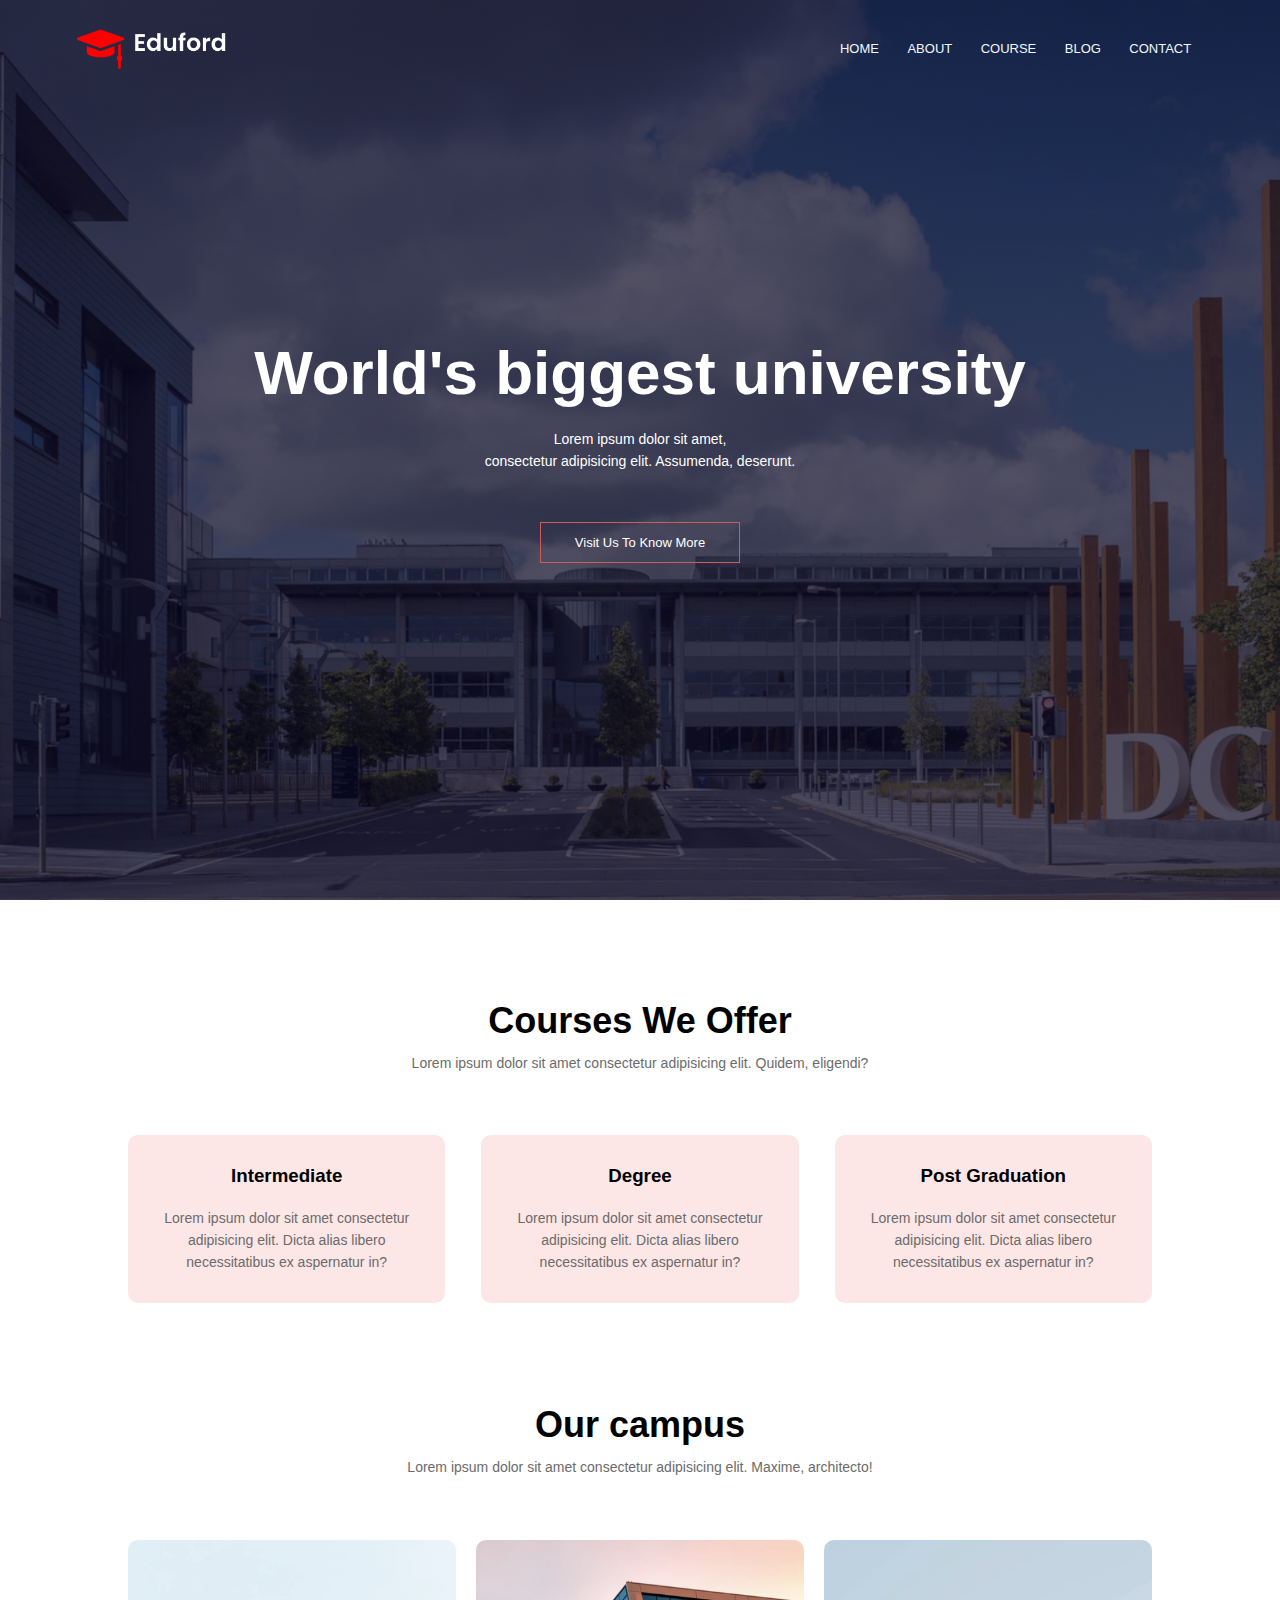
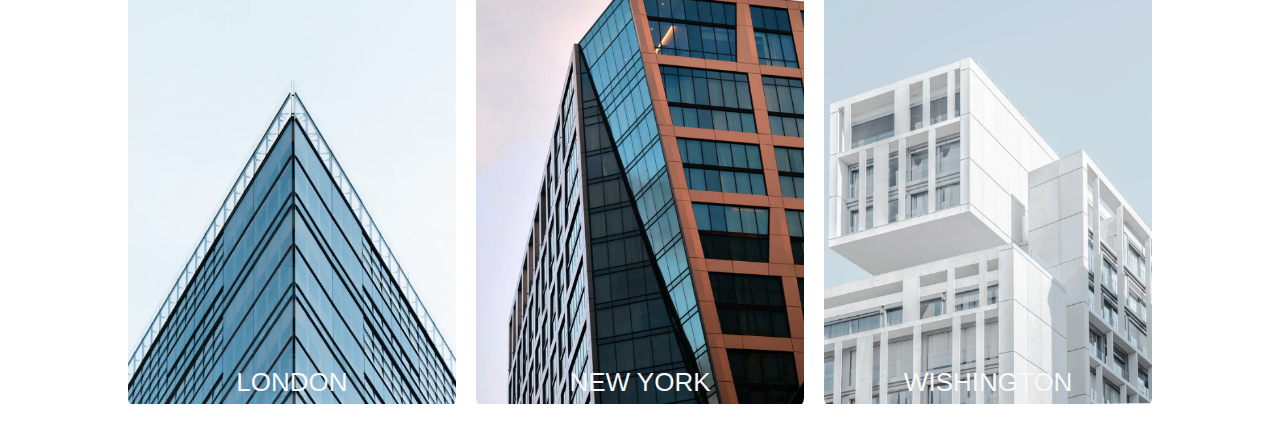
<file: index.html>
<!DOCTYPE html>
<html lang="en">
<head>
    <meta charset="UTF-8">
    <meta name="viewport" content="width=device-width, initial-scale=1.0">
    <title>CollageDetail</title>
    <link rel="stylesheet" href="style.css">
</head>
<body>
    <!------------------------      HEADER     ----------------------------------------------->
    <section class="header">
        <!-- nav bar -->
        <nav>
            <a href="index.html"><img src="images/logo.png"></a>
            <div class="nav-links" id="navLinks">
                <img src="images/close-icon.png" alt="" class="icon icon1" onclick="hideMenu()">
                <ul>
                    <li><a href="">HOME</a></li>
                    <li><a href="">ABOUT </a></li>
                    <li><a href="">COURSE</a></li>
                    <li><a href="">BLOG</a></li> 
                   <li><a href="">CONTACT</a></li> 
                </ul>
            </div>
            <img src="images/menu-icon.png" alt="" class="icon icon2" onclick="showMenu()">

        </nav>

        <!----- text section ----->
        <div class="text-box">
            <h1> World's biggest university</h1>
            <p>Lorem ipsum dolor sit amet, <br>
                consectetur adipisicing elit. Assumenda, deserunt.</p>
            <a href="" class="text-sec-btn">Visit Us To Know More</a>
        </div>
    </section>
    <!-----------------------      COURSES    --------------------------------->
    <section class="course">
        <h1>Courses We Offer</h1>
        <p>Lorem ipsum dolor sit amet consectetur adipisicing elit. Quidem, eligendi?</p>
        <div class="row">
            <div class="course-col">
                <h3>Intermediate</h3>
                <p>Lorem ipsum dolor sit amet consectetur adipisicing elit. Dicta alias libero necessitatibus ex aspernatur in?</p>
            </div>

            <div class="course-col">
                <h3>Degree</h3>
                <p>Lorem ipsum dolor sit amet consectetur adipisicing elit. Dicta alias libero necessitatibus ex aspernatur in?</p>
            </div>

            <div class="course-col">
                <h3>Post Graduation</h3>
                <p>Lorem ipsum dolor sit amet consectetur adipisicing elit. Dicta alias libero necessitatibus ex aspernatur in?</p>
            </div>
        </div>

    </section>

    <!-----------------------------  Campus Section   -------------------------------------->
    <section class="campus">

        <h1>Our campus</h1>
        <p>Lorem ipsum dolor sit amet consectetur adipisicing elit. Maxime, architecto!</p>

        <div class="row">
            <div class="campus-col">
                <img src="images/london.png" alt="">
                <div class="layer">
                   <h3> LONDON</h3>
                </div>
            </div>
            <div class="campus-col">
                <img src="images/newyork.png" alt="">
                <div class="layer">
                    <h3>NEW YORK</h3>
                </div>
                
            </div>
            <div class="campus-col">
                <img src="images/washington.png" alt="">
                <div class="layer">
                   <h3> WISHINGTON</h3>
                </div>
            </div>
        </div>
        
    </section>
 


    <!-------------------------- JAVASCRIPT    ---------------------------------->
    <script>
        var navLinks = document.getElementById("navLinks");

        function showMenu(){
            navLinks.style.right = "0";
        }
        function hideMenu(){
            navLinks.style.right = "-200px";
        }
    </script>
</body>
</html>
</file>
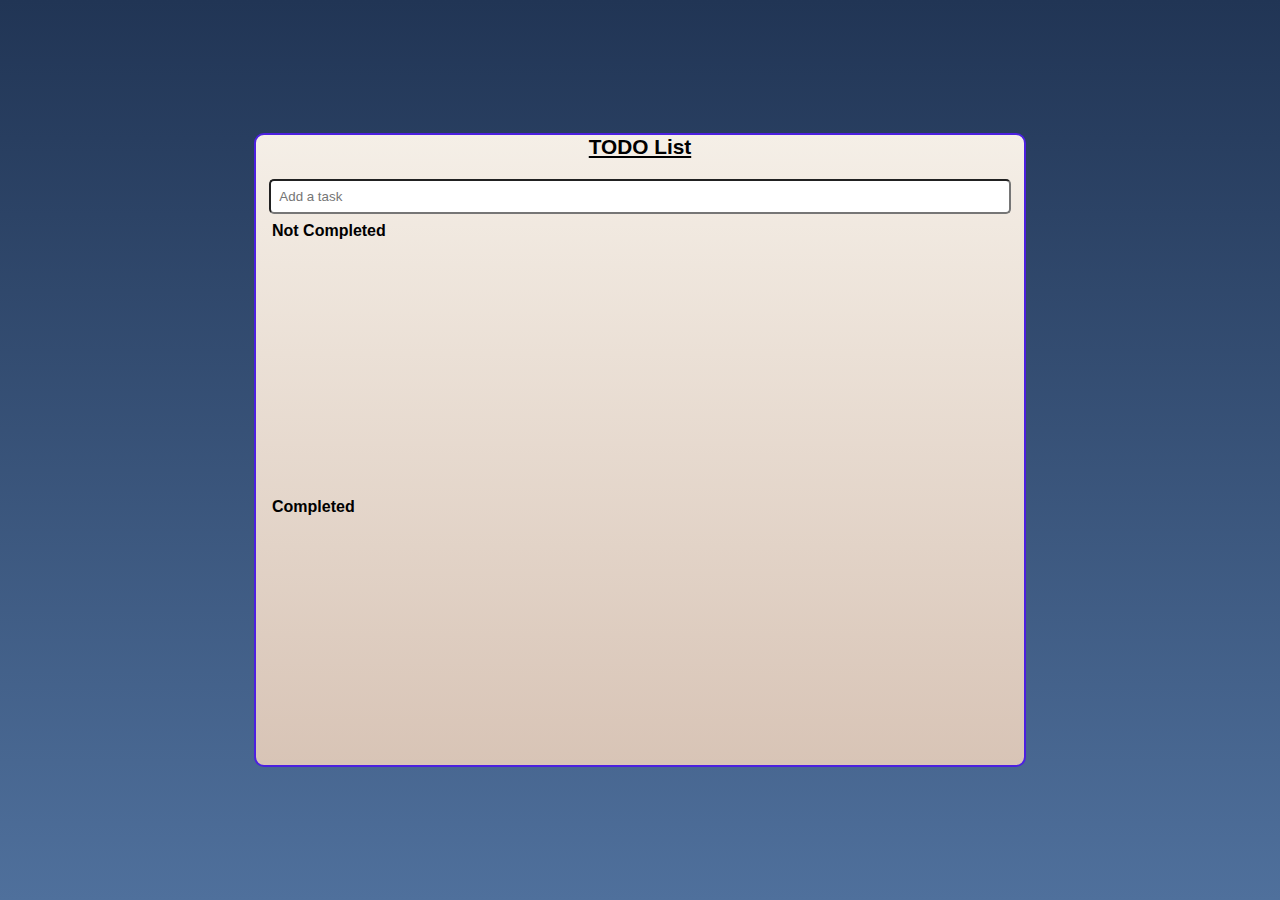
<file: OCTANET-Task-2/index.html>
<!DOCTYPE html>
<html lang="en">
<head>
    <meta charset="UTF-8">
    <meta name="viewport" content="width=device-width, initial-scale=1.0">
    <title>To-Do-List</title>
    <link rel="stylesheet" href="Style.css">
    <link rel="stylesheet" href="https://cdnjs.cloudflare.com/ajax/libs/font-awesome/4.7.0/css/font-awesome.min.css">
    
</head>
<body>
    
    <div class="main">

        <div class="head"><u>TODO List</u></div>
        
        <input type="text" class="txtb" placeholder="Add a task">
<!-- 
        <input type="number" class="num" placeholder="Set Priority from 1 to 5">
        <button class="btn">Enter</button> -->

        <div class="not_completed">
            <h4>Not Completed         
            </h4>
            <div class="task">
               
            </div>
                
        </div>
        <div class="completed">
            <h4>Completed</h4>
        </div>
    </div>
    <script src="https://ajax.googleapis.com/ajax/libs/jquery/3.6.4/jquery.min.js"></script>
    <script src="index.js" charset="UTF-8"></script>
</body>
</html>
</file>
<file: style.css>
*{
    margin:0px;
    padding: 0px;
    font-family: sans-serif;
}
.header{

    min-height: 100vh;
    width: 100%;
    background-image: linear-gradient(rgba(9,4,30,0.7),rgba(9,4,30,0.7)), 
     url(images/banner.png);
    background-position: center;
    background-size: cover;
    position: relative;
}
/* HEADER ----------- NAV SECTION */

nav{
    display:flex;
    padding: 2% 6%;
    justify-content: space-between;
    align-items: center;
}
nav img{
     width:150px;
}
.nav-links{
    flex:1;
    text-align: right;
}
.nav-links ul li{
    list-style:none;
    display:inline-block;
    padding: 8px 12px;
    position: relative;
}
.nav-links ul li a{
    text-decoration: none;
    color: aliceblue;
    font-size: 13px;
    font-family: sans-serif;
}
.nav-links ul li::after{
    content:"";
    width:0;
    height:2px;
    background:indianred;
    display:block;
    margin:auto;
    transition: 0.5s;
}
.nav-links ul li:hover::after{
    width: 100%;
}

/* HEADER ----------- TEXT SECTION */
.text-box{
    width:90%;
    color:#fff;
    position :absolute;
    top:50%;
    left:50%;
    transform:translate(-50%,-50%);
    text-align: center;    
}
.text-box h1{
    font-size: 62px;
}
.header p{
    margin:10px 0 40px;
    font-size: 14px;
    color:#fff;
}
.text-sec-btn{
    text-decoration: none;
    display: inline-block;
    border: 1.5px solid indianred;
    color: #fff;
    padding: 12px 34px;
    font-size: 13px;
    background: transparent;
    position: relative;
    cursor: pointer;
    
}
.text-sec-btn:hover{
    border: #fff solid;
    background-color: indianred;
    transition: 1s;
}
.icon1{
    width:15px;
    height:15px;
}
.icon2{
    width:20px;
    height:20px;
}
nav .icon{
    display:none;
}

/* ADDING MEDIA QUERRY... */
@media (max-width:700px) {
    
    .text-box h1{
        font-size: 20px;
    }
    .nav-links ul li{
        display:block;
    }
    .nav-links{
        position: absolute;
        background-color: indianred;
        height: 100vh;
        width:200px;
        top:0;
        right:-200px;
        text-align: left;
        z-index:2;
        transition: 1s;
    }
    nav .icon{
        display:block;
        margin:10px;
        font-size:22px;
        cursor:pointer;
    }
    .nav-links ul{
        padding: 30px;
    }
}
/* -----------   course section          ---------- */

.course{
    width:80%;
    margin: auto;
    text-align: center;
    padding-top: 100px;
}
h1{
    font-size: 36px;
    font-weight: 600;
}
p{
    color:#6b6b6b;
    font-size: 14px;
    font-weight: 300;
    line-height: 22px;
    padding: 10px;
    
}
.row{
    margin-top: 5%;
    display: flex;
    justify-content: space-between;
}
.course-col{
    flex-basis:31%;
    background: #fde6e6;
    border-radius: 10px;
    margin-bottom: 5%;
    padding: 20px 12px;
    box-sizing: border-box;
    transition:.5s;
}
h3{
    text-align: center;
    font-weight: 600;
    margin:10px 0;
}
.course-col:hover{
    box-shadow:0 0 20px 0px rgba(0,0,0,0.5);
}

/* ADDING MEDIA QUERRY... */

@media (max-width: 700px){
    .row{
        flex-direction: column;
    }
}

/* ----------------------    CAMPUS SECTION           ----------------------------------------- */

.campus{
    width: 80%;
    margin: auto;
    text-align:center;
    padding-top: 50px;

}
.campus-col{
    flex-basis:32%;
    border-radius: 10px;
    margin-bottom: 30px;
    position: relative;
    overflow: hidden;
}
.campus-col img{
    width:100%;
}
.layer{
    background: transparent;
    width:100%;
    height: 100%;
    position:absolute;
    top:0;
    left:0;
    transition: 0.5s;
}
.layer:hover{
    background: rgb(179, 54, 75);
    opacity: 0.5;
}
.layer h3{
    width:100%;
    font-weight: 500;
    color:#f8f8f8;
    font-size:26px;
    bottom:0;
    left:50%;
    transform:translateX(-50%);
    position:absolute;
    transition: 0.5s;
}
.layer:hover h3{
    bottom:49%;
    opacity:2;
}
/* MEDIA QUERY */
@media( max-width:700px){
  .row{
    display: flex;
    flex-direction: column;
  }

}
</file>
<file: OCTANET-Task-2/Style.css>
*{
    margin:0;
    padding: 0;
    font-family: 'Segoe UI', Tahoma, Geneva, Verdana, sans-serif;
}
body{
    height:100vh;
    background: linear-gradient(#213555, #4F709C);  
    display: flex;
    justify-content: center;
    align-items: center;
    
}
.main{
    background:linear-gradient(#F5EFE7 ,#D8C4B6);
    border:2px solid rgb(76, 32, 224) ;
    border-radius: 10px;
    width:60%;
    height:70vh;
    display: grid;
    grid-template-rows: 0.2fr 0.2fr 1.5fr 1.5fr;
    gap:.5em;
    
}
 .head{
    font-weight: bold;
    font-size: 1.3em;
    font-style: "Times New Roman", Times, serif;;
    margin-left: auto;
    margin-right: auto;
}
input{
  margin-left: 1em;
  margin-right: 1em;
  border-radius: 5px;
  padding-left: 0.5rem ;
} 
/*  
.btn{
    background-color: #4F709C;
    color:aliceblue;
    border-radius: 5px;
    margin-left: auto;
    margin-right: auto;
    width:10%;
}
.pressed{
    background-color: #F5EFE7;

} */

.not_completed{
    margin-left: 1em;
    margin-right: 1em;

}
.completed{
    margin-left: 1em;
    margin-right: 1em;
}
/* icon styling */
i{
    float:right;
    margin-left: 10px;
}


/* Hover effect */
.main:hover{
    box-shadow: 10px 10px #58779f;
    color:#121314;
}
</file>
